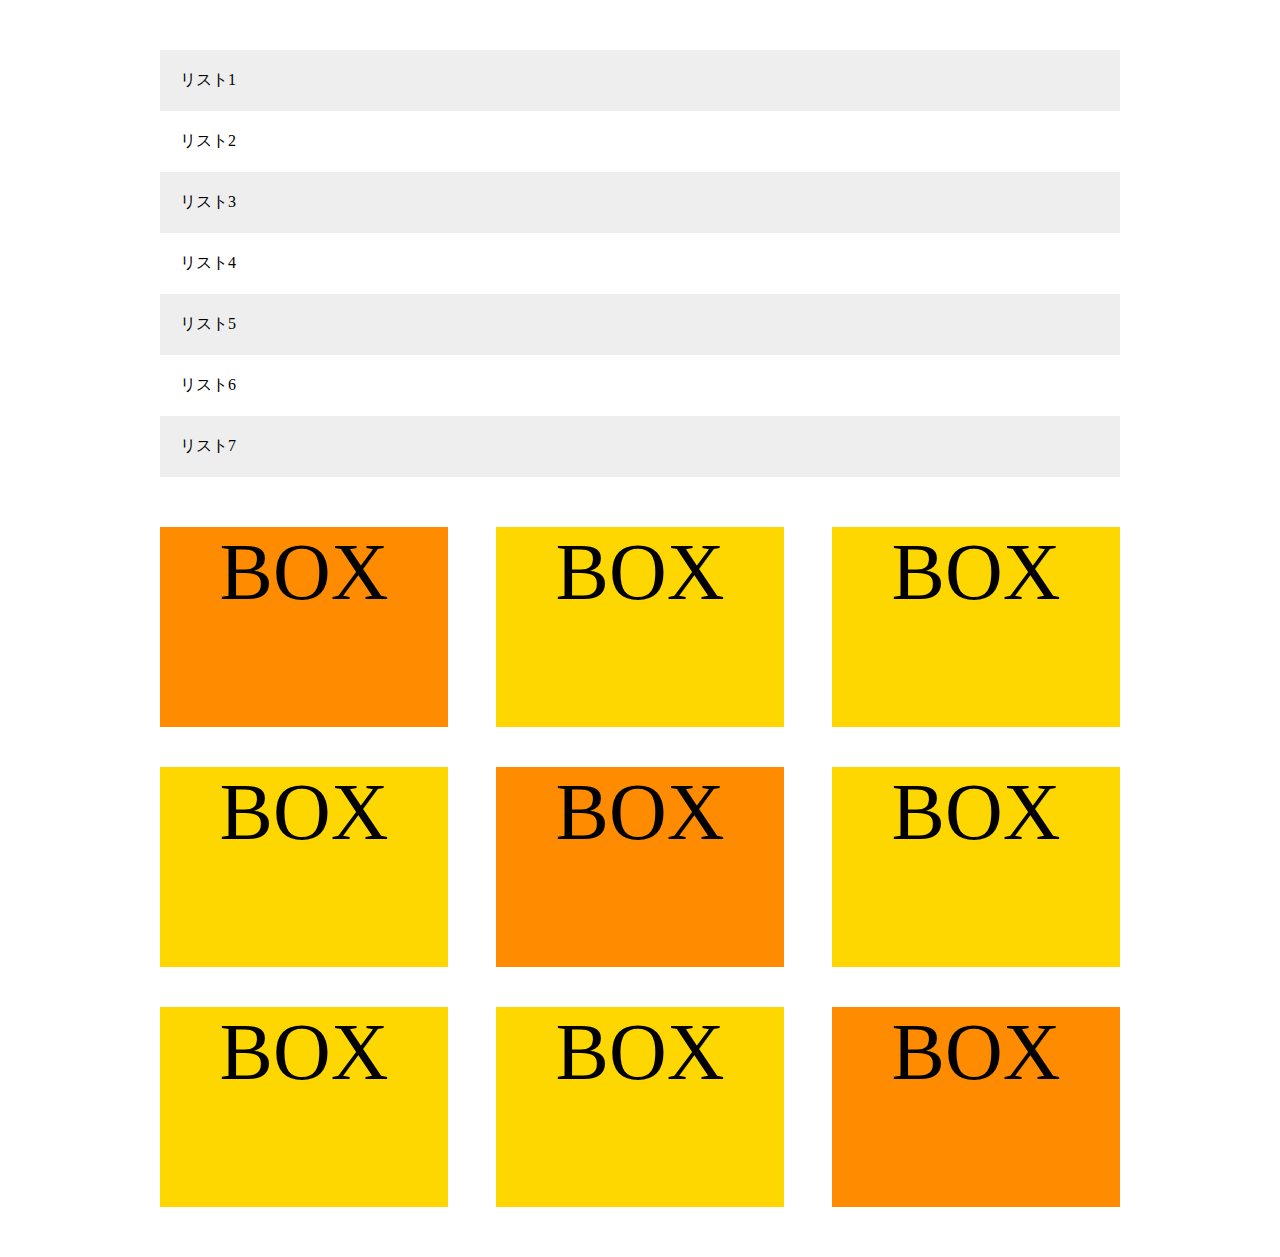
<file: exsize8/index.html>
<!DOCTYPE html>
<html lang="ja">
  <head>
    <meta charset="UTF-8" />
    <title>8章演習</title>
    <link rel="stylesheet" href="style.css" />
  </head>
  <body>
    <main>
      <ul class="item-list">
        <li class="item">リスト1</li>
        <li class="item">リスト2</li>
        <li class="item">リスト3</li>
        <li class="item">リスト4</li>
        <li class="item">リスト5</li>
        <li class="item">リスト6</li>
        <li class="item">リスト7</li>
      </ul>

      <div class="box-list">
        <div class="box">BOX</div>
        <div class="box">BOX</div>
        <div class="box">BOX</div>
        <div class="box">BOX</div>
        <div class="box">BOX</div>
        <div class="box">BOX</div>
        <div class="box">BOX</div>
        <div class="box">BOX</div>
        <div class="box">BOX</div>
      </div>
    </main>
  </body>
</html>
</file>
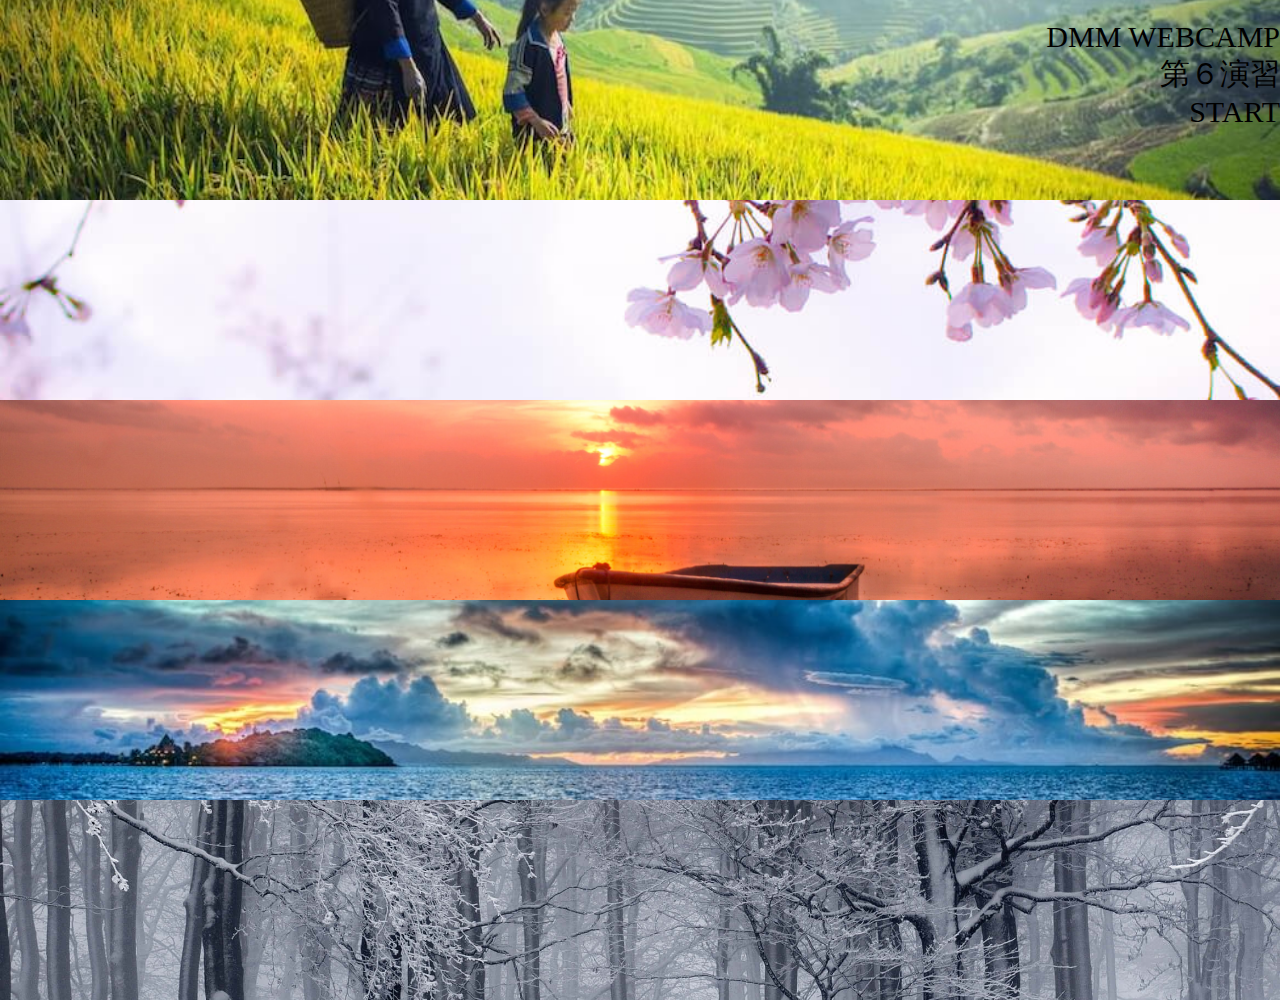
<file: infratop/index.html>
<!DOCTYPE html>
<html lang="jp">
    <head>
       <meta charset="UTF-8" />
       <link rel="stylesheet" href="style.css" type="text/css" />
       <title>第６演習</title>
    </head>
    
    <body>
        <div class="dmm">
            <p class="dmmtext">
            DMM WEBCAMP<br />
            第６演習<br />
            START
            </p>
        </div>
        <div class="asia"></div>
        <div class="asia2"></div>
        <div class="asia3"></div>
        <div class="asia4"></div>
    </body>
</html>
</file>
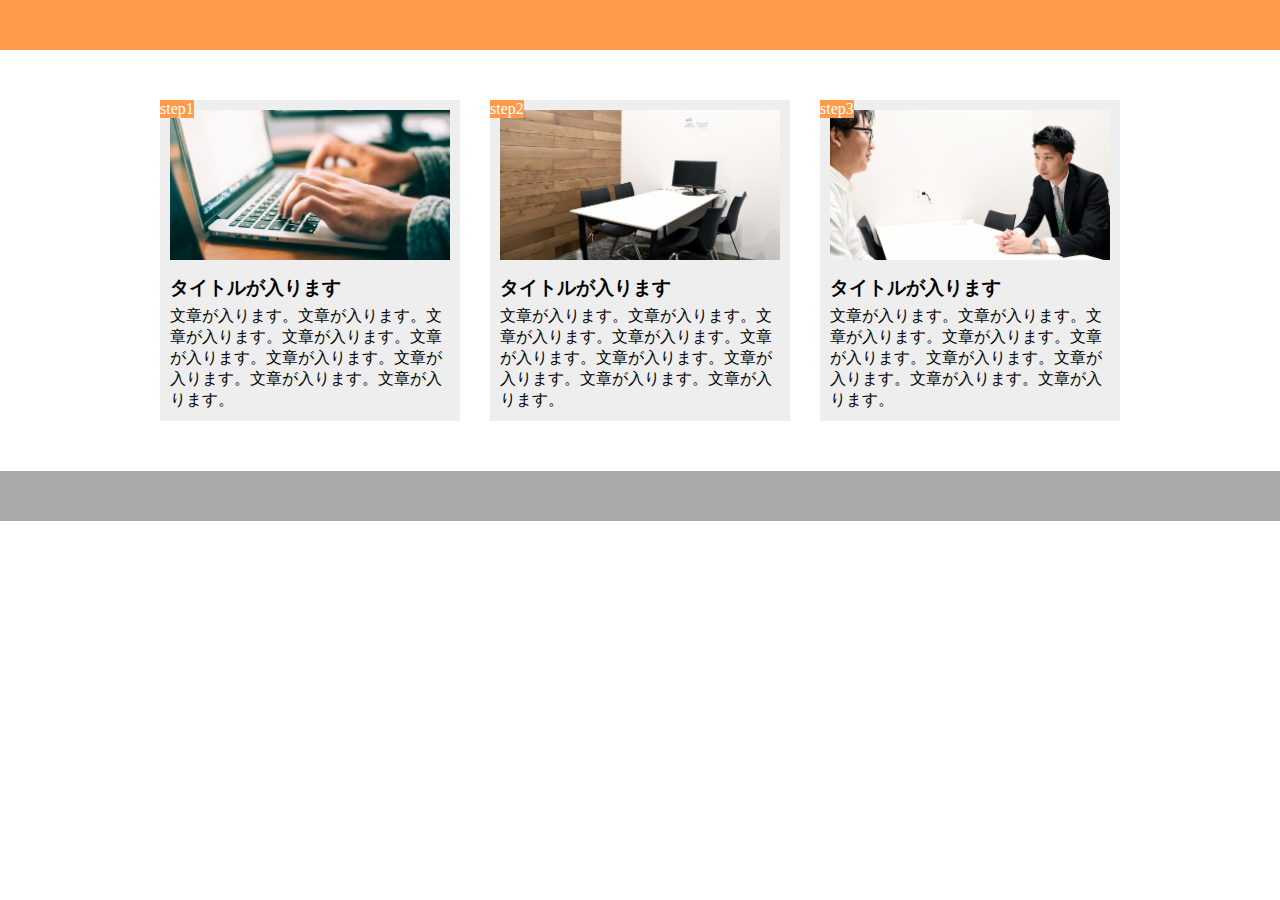
<file: 課題/index.html>
<!DOCTYPE html>
<html lang="ja">
  <head>
    <meta charset="UTF-8" />
    <meta name="viewport" content="width=device-width,initial-scale=1.0">
    <title>9章演習</title>
    <link rel="stylesheet" href="style.css" />
  </head>
  <body>
    <header></header>
    <main>
      <div class="step-box">
        <div class="step-img1"></div>
        <span class="step-num">step1</span>
        <h3 class="title">タイトルが入ります</h3>
        <p class="text">
          文章が入ります。文章が入ります。文章が入ります。文章が入ります。文章が入ります。文章が入ります。文章が入ります。文章が入ります。文章が入ります。
        </p>
      </div>

      <div class="step-box">
        <div class="step-img2"></div>
        <span class="step-num">step2</span>
        <h3 class="title">タイトルが入ります</h3>
        <p class="text">
          文章が入ります。文章が入ります。文章が入ります。文章が入ります。文章が入ります。文章が入ります。文章が入ります。文章が入ります。文章が入ります。
        </p>
      </div>

      <div class="step-box">
        <div class="step-img3"></div>
        <span class="step-num">step3</span>
        <h3 class="title">タイトルが入ります</h3>
        <p class="text">
          文章が入ります。文章が入ります。文章が入ります。文章が入ります。文章が入ります。文章が入ります。文章が入ります。文章が入ります。文章が入ります。
        </p>
      </div>
    </main>
    <footer></footer>
  </body>
</html>
</file>
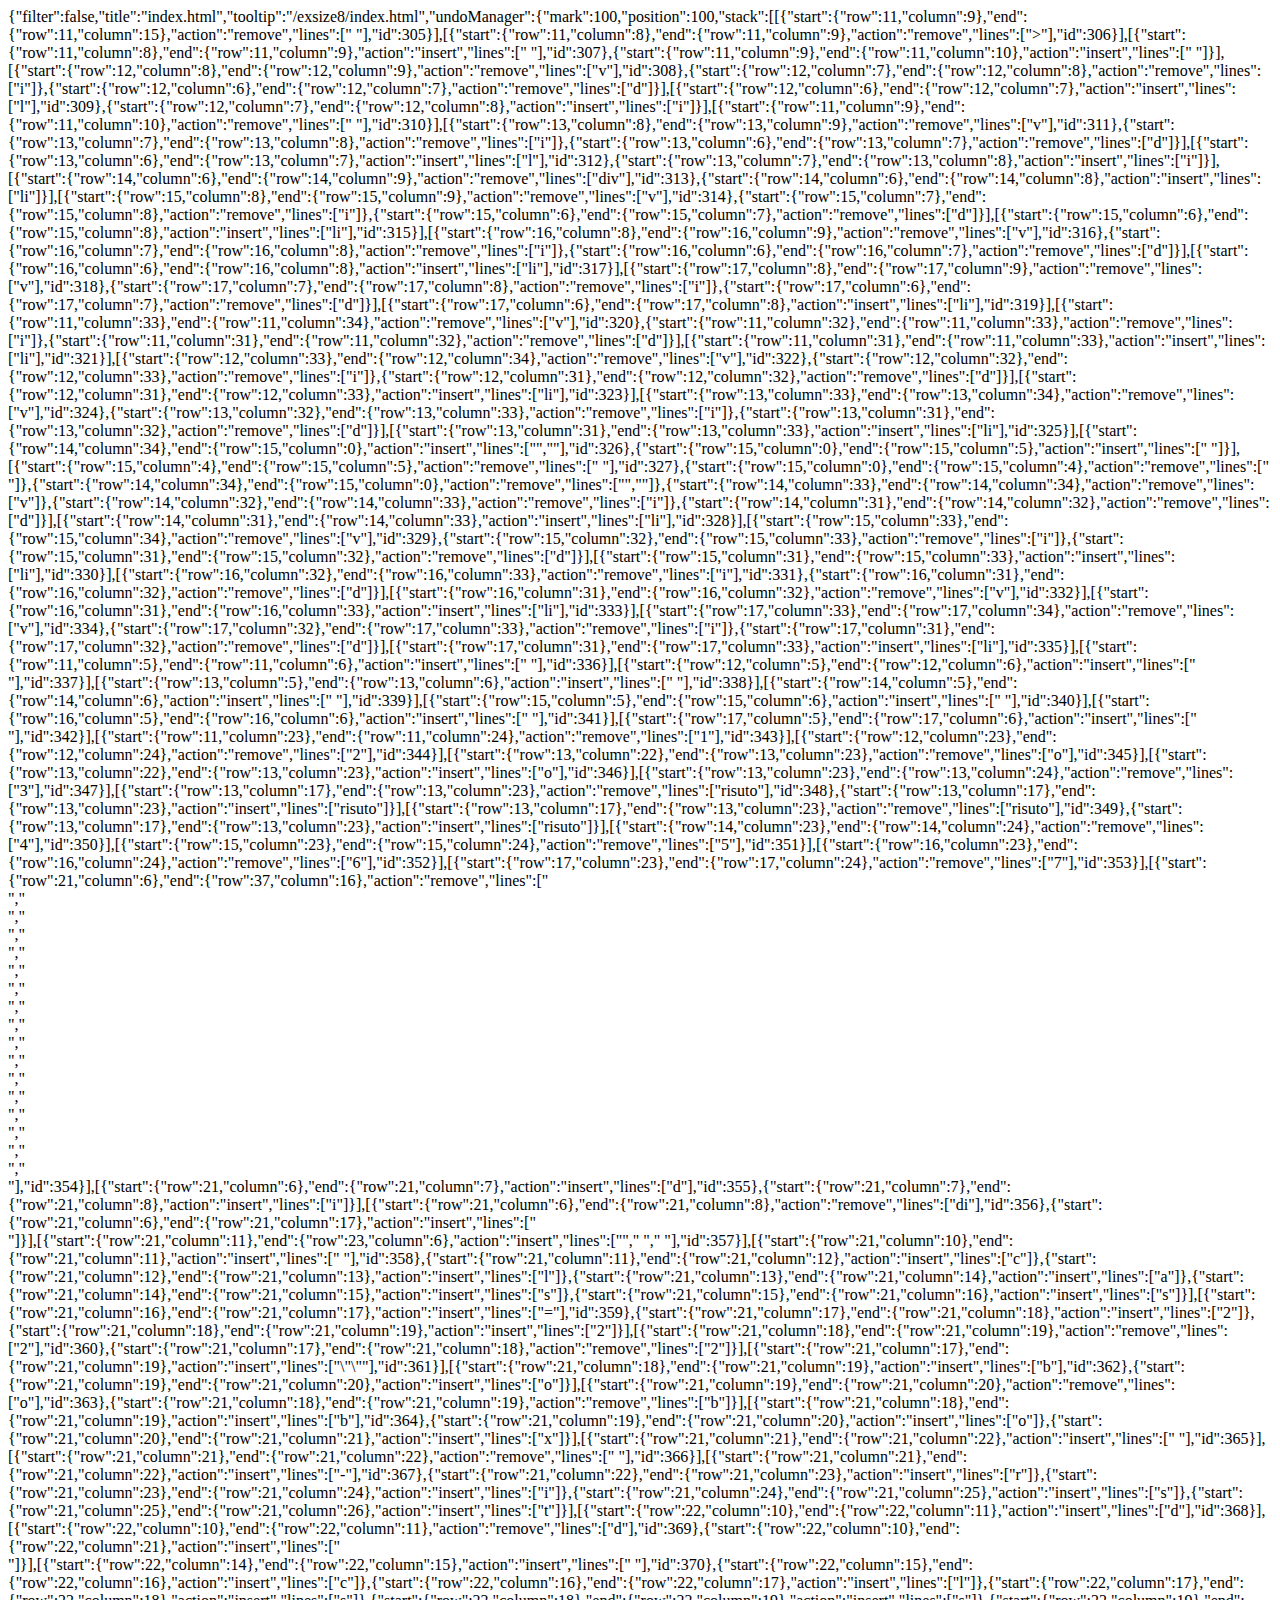
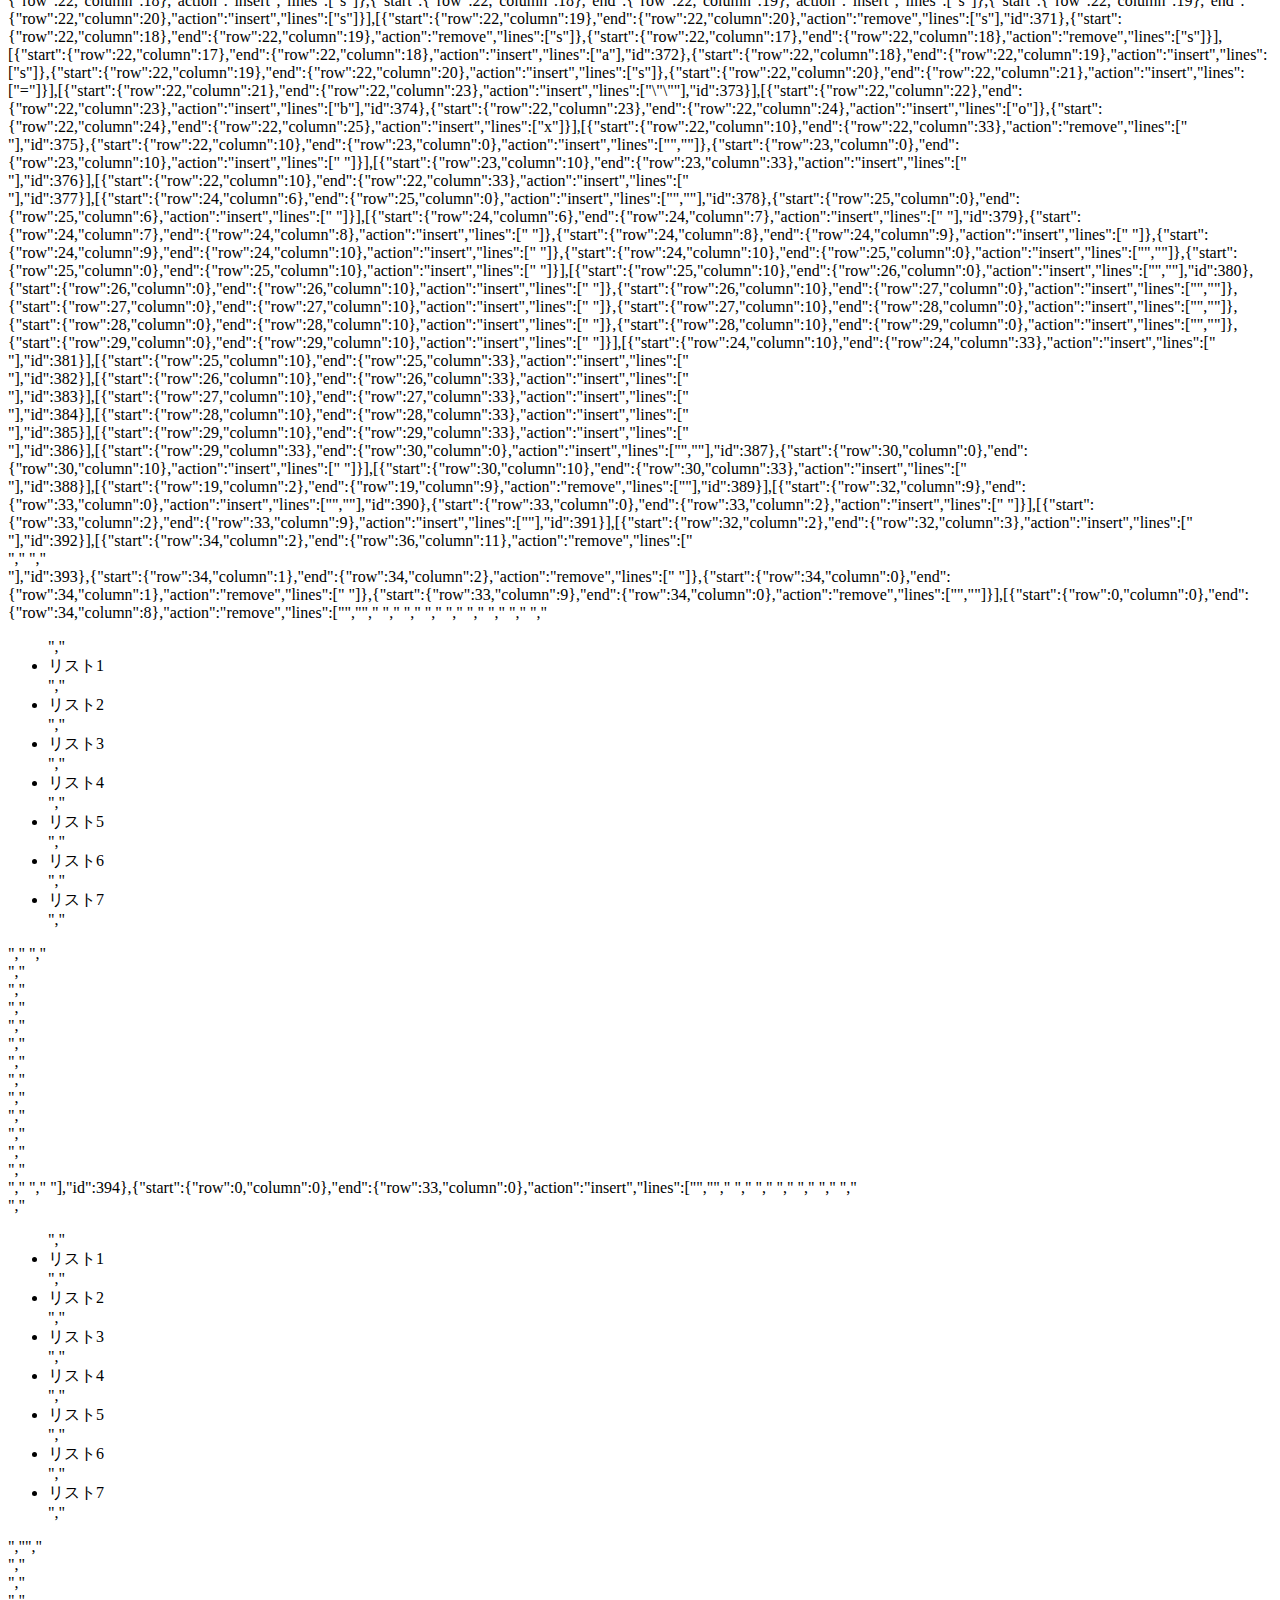
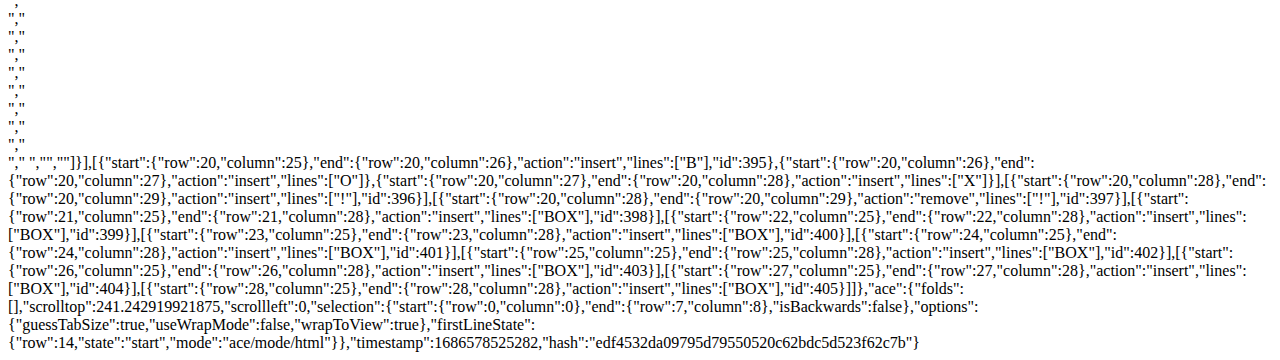
<file: .c9/metadata/environment/exsize8/index.html>
{"filter":false,"title":"index.html","tooltip":"/exsize8/index.html","undoManager":{"mark":100,"position":100,"stack":[[{"start":{"row":11,"column":9},"end":{"row":11,"column":15},"action":"remove","lines":["</li> "],"id":305}],[{"start":{"row":11,"column":8},"end":{"row":11,"column":9},"action":"remove","lines":[">"],"id":306}],[{"start":{"row":11,"column":8},"end":{"row":11,"column":9},"action":"insert","lines":[" "],"id":307},{"start":{"row":11,"column":9},"end":{"row":11,"column":10},"action":"insert","lines":[" "]}],[{"start":{"row":12,"column":8},"end":{"row":12,"column":9},"action":"remove","lines":["v"],"id":308},{"start":{"row":12,"column":7},"end":{"row":12,"column":8},"action":"remove","lines":["i"]},{"start":{"row":12,"column":6},"end":{"row":12,"column":7},"action":"remove","lines":["d"]}],[{"start":{"row":12,"column":6},"end":{"row":12,"column":7},"action":"insert","lines":["l"],"id":309},{"start":{"row":12,"column":7},"end":{"row":12,"column":8},"action":"insert","lines":["i"]}],[{"start":{"row":11,"column":9},"end":{"row":11,"column":10},"action":"remove","lines":[" "],"id":310}],[{"start":{"row":13,"column":8},"end":{"row":13,"column":9},"action":"remove","lines":["v"],"id":311},{"start":{"row":13,"column":7},"end":{"row":13,"column":8},"action":"remove","lines":["i"]},{"start":{"row":13,"column":6},"end":{"row":13,"column":7},"action":"remove","lines":["d"]}],[{"start":{"row":13,"column":6},"end":{"row":13,"column":7},"action":"insert","lines":["l"],"id":312},{"start":{"row":13,"column":7},"end":{"row":13,"column":8},"action":"insert","lines":["i"]}],[{"start":{"row":14,"column":6},"end":{"row":14,"column":9},"action":"remove","lines":["div"],"id":313},{"start":{"row":14,"column":6},"end":{"row":14,"column":8},"action":"insert","lines":["li"]}],[{"start":{"row":15,"column":8},"end":{"row":15,"column":9},"action":"remove","lines":["v"],"id":314},{"start":{"row":15,"column":7},"end":{"row":15,"column":8},"action":"remove","lines":["i"]},{"start":{"row":15,"column":6},"end":{"row":15,"column":7},"action":"remove","lines":["d"]}],[{"start":{"row":15,"column":6},"end":{"row":15,"column":8},"action":"insert","lines":["li"],"id":315}],[{"start":{"row":16,"column":8},"end":{"row":16,"column":9},"action":"remove","lines":["v"],"id":316},{"start":{"row":16,"column":7},"end":{"row":16,"column":8},"action":"remove","lines":["i"]},{"start":{"row":16,"column":6},"end":{"row":16,"column":7},"action":"remove","lines":["d"]}],[{"start":{"row":16,"column":6},"end":{"row":16,"column":8},"action":"insert","lines":["li"],"id":317}],[{"start":{"row":17,"column":8},"end":{"row":17,"column":9},"action":"remove","lines":["v"],"id":318},{"start":{"row":17,"column":7},"end":{"row":17,"column":8},"action":"remove","lines":["i"]},{"start":{"row":17,"column":6},"end":{"row":17,"column":7},"action":"remove","lines":["d"]}],[{"start":{"row":17,"column":6},"end":{"row":17,"column":8},"action":"insert","lines":["li"],"id":319}],[{"start":{"row":11,"column":33},"end":{"row":11,"column":34},"action":"remove","lines":["v"],"id":320},{"start":{"row":11,"column":32},"end":{"row":11,"column":33},"action":"remove","lines":["i"]},{"start":{"row":11,"column":31},"end":{"row":11,"column":32},"action":"remove","lines":["d"]}],[{"start":{"row":11,"column":31},"end":{"row":11,"column":33},"action":"insert","lines":["li"],"id":321}],[{"start":{"row":12,"column":33},"end":{"row":12,"column":34},"action":"remove","lines":["v"],"id":322},{"start":{"row":12,"column":32},"end":{"row":12,"column":33},"action":"remove","lines":["i"]},{"start":{"row":12,"column":31},"end":{"row":12,"column":32},"action":"remove","lines":["d"]}],[{"start":{"row":12,"column":31},"end":{"row":12,"column":33},"action":"insert","lines":["li"],"id":323}],[{"start":{"row":13,"column":33},"end":{"row":13,"column":34},"action":"remove","lines":["v"],"id":324},{"start":{"row":13,"column":32},"end":{"row":13,"column":33},"action":"remove","lines":["i"]},{"start":{"row":13,"column":31},"end":{"row":13,"column":32},"action":"remove","lines":["d"]}],[{"start":{"row":13,"column":31},"end":{"row":13,"column":33},"action":"insert","lines":["li"],"id":325}],[{"start":{"row":14,"column":34},"end":{"row":15,"column":0},"action":"insert","lines":["",""],"id":326},{"start":{"row":15,"column":0},"end":{"row":15,"column":5},"action":"insert","lines":["     "]}],[{"start":{"row":15,"column":4},"end":{"row":15,"column":5},"action":"remove","lines":[" "],"id":327},{"start":{"row":15,"column":0},"end":{"row":15,"column":4},"action":"remove","lines":["    "]},{"start":{"row":14,"column":34},"end":{"row":15,"column":0},"action":"remove","lines":["",""]},{"start":{"row":14,"column":33},"end":{"row":14,"column":34},"action":"remove","lines":["v"]},{"start":{"row":14,"column":32},"end":{"row":14,"column":33},"action":"remove","lines":["i"]},{"start":{"row":14,"column":31},"end":{"row":14,"column":32},"action":"remove","lines":["d"]}],[{"start":{"row":14,"column":31},"end":{"row":14,"column":33},"action":"insert","lines":["li"],"id":328}],[{"start":{"row":15,"column":33},"end":{"row":15,"column":34},"action":"remove","lines":["v"],"id":329},{"start":{"row":15,"column":32},"end":{"row":15,"column":33},"action":"remove","lines":["i"]},{"start":{"row":15,"column":31},"end":{"row":15,"column":32},"action":"remove","lines":["d"]}],[{"start":{"row":15,"column":31},"end":{"row":15,"column":33},"action":"insert","lines":["li"],"id":330}],[{"start":{"row":16,"column":32},"end":{"row":16,"column":33},"action":"remove","lines":["i"],"id":331},{"start":{"row":16,"column":31},"end":{"row":16,"column":32},"action":"remove","lines":["d"]}],[{"start":{"row":16,"column":31},"end":{"row":16,"column":32},"action":"remove","lines":["v"],"id":332}],[{"start":{"row":16,"column":31},"end":{"row":16,"column":33},"action":"insert","lines":["li"],"id":333}],[{"start":{"row":17,"column":33},"end":{"row":17,"column":34},"action":"remove","lines":["v"],"id":334},{"start":{"row":17,"column":32},"end":{"row":17,"column":33},"action":"remove","lines":["i"]},{"start":{"row":17,"column":31},"end":{"row":17,"column":32},"action":"remove","lines":["d"]}],[{"start":{"row":17,"column":31},"end":{"row":17,"column":33},"action":"insert","lines":["li"],"id":335}],[{"start":{"row":11,"column":5},"end":{"row":11,"column":6},"action":"insert","lines":[" "],"id":336}],[{"start":{"row":12,"column":5},"end":{"row":12,"column":6},"action":"insert","lines":[" "],"id":337}],[{"start":{"row":13,"column":5},"end":{"row":13,"column":6},"action":"insert","lines":[" "],"id":338}],[{"start":{"row":14,"column":5},"end":{"row":14,"column":6},"action":"insert","lines":[" "],"id":339}],[{"start":{"row":15,"column":5},"end":{"row":15,"column":6},"action":"insert","lines":[" "],"id":340}],[{"start":{"row":16,"column":5},"end":{"row":16,"column":6},"action":"insert","lines":[" "],"id":341}],[{"start":{"row":17,"column":5},"end":{"row":17,"column":6},"action":"insert","lines":[" "],"id":342}],[{"start":{"row":11,"column":23},"end":{"row":11,"column":24},"action":"remove","lines":["1"],"id":343}],[{"start":{"row":12,"column":23},"end":{"row":12,"column":24},"action":"remove","lines":["2"],"id":344}],[{"start":{"row":13,"column":22},"end":{"row":13,"column":23},"action":"remove","lines":["o"],"id":345}],[{"start":{"row":13,"column":22},"end":{"row":13,"column":23},"action":"insert","lines":["o"],"id":346}],[{"start":{"row":13,"column":23},"end":{"row":13,"column":24},"action":"remove","lines":["3"],"id":347}],[{"start":{"row":13,"column":17},"end":{"row":13,"column":23},"action":"remove","lines":["risuto"],"id":348},{"start":{"row":13,"column":17},"end":{"row":13,"column":23},"action":"insert","lines":["risuto"]}],[{"start":{"row":13,"column":17},"end":{"row":13,"column":23},"action":"remove","lines":["risuto"],"id":349},{"start":{"row":13,"column":17},"end":{"row":13,"column":23},"action":"insert","lines":["risuto"]}],[{"start":{"row":14,"column":23},"end":{"row":14,"column":24},"action":"remove","lines":["4"],"id":350}],[{"start":{"row":15,"column":23},"end":{"row":15,"column":24},"action":"remove","lines":["5"],"id":351}],[{"start":{"row":16,"column":23},"end":{"row":16,"column":24},"action":"remove","lines":["6"],"id":352}],[{"start":{"row":17,"column":23},"end":{"row":17,"column":24},"action":"remove","lines":["7"],"id":353}],[{"start":{"row":21,"column":6},"end":{"row":37,"column":16},"action":"remove","lines":["<section class=\"main-boxs\">","      <div class=\"main-first\">","          <div class\"main-first-box1\"></div>","          <div class\"main-first-box2\"></div>","          <div class\"main-first-box3\"></div>","      </div>","      <div class=\"main-second\">","          <div class\"main-second-box1\"></div>","          <div class\"main-second-box2\"></div>","          <div class\"main-second-box3\"></div>","      </div>","      <div class=\"main-third\">","          <div class\"main-third-box1\"></div>","          <div class\"main-third-box2\"></div>","          <div class\"main-third-box3\"></div>","      </div>","      </section>"],"id":354}],[{"start":{"row":21,"column":6},"end":{"row":21,"column":7},"action":"insert","lines":["d"],"id":355},{"start":{"row":21,"column":7},"end":{"row":21,"column":8},"action":"insert","lines":["i"]}],[{"start":{"row":21,"column":6},"end":{"row":21,"column":8},"action":"remove","lines":["di"],"id":356},{"start":{"row":21,"column":6},"end":{"row":21,"column":17},"action":"insert","lines":["<div></div>"]}],[{"start":{"row":21,"column":11},"end":{"row":23,"column":6},"action":"insert","lines":["","          ","      "],"id":357}],[{"start":{"row":21,"column":10},"end":{"row":21,"column":11},"action":"insert","lines":[" "],"id":358},{"start":{"row":21,"column":11},"end":{"row":21,"column":12},"action":"insert","lines":["c"]},{"start":{"row":21,"column":12},"end":{"row":21,"column":13},"action":"insert","lines":["l"]},{"start":{"row":21,"column":13},"end":{"row":21,"column":14},"action":"insert","lines":["a"]},{"start":{"row":21,"column":14},"end":{"row":21,"column":15},"action":"insert","lines":["s"]},{"start":{"row":21,"column":15},"end":{"row":21,"column":16},"action":"insert","lines":["s"]}],[{"start":{"row":21,"column":16},"end":{"row":21,"column":17},"action":"insert","lines":["="],"id":359},{"start":{"row":21,"column":17},"end":{"row":21,"column":18},"action":"insert","lines":["2"]},{"start":{"row":21,"column":18},"end":{"row":21,"column":19},"action":"insert","lines":["2"]}],[{"start":{"row":21,"column":18},"end":{"row":21,"column":19},"action":"remove","lines":["2"],"id":360},{"start":{"row":21,"column":17},"end":{"row":21,"column":18},"action":"remove","lines":["2"]}],[{"start":{"row":21,"column":17},"end":{"row":21,"column":19},"action":"insert","lines":["\"\""],"id":361}],[{"start":{"row":21,"column":18},"end":{"row":21,"column":19},"action":"insert","lines":["b"],"id":362},{"start":{"row":21,"column":19},"end":{"row":21,"column":20},"action":"insert","lines":["o"]}],[{"start":{"row":21,"column":19},"end":{"row":21,"column":20},"action":"remove","lines":["o"],"id":363},{"start":{"row":21,"column":18},"end":{"row":21,"column":19},"action":"remove","lines":["b"]}],[{"start":{"row":21,"column":18},"end":{"row":21,"column":19},"action":"insert","lines":["b"],"id":364},{"start":{"row":21,"column":19},"end":{"row":21,"column":20},"action":"insert","lines":["o"]},{"start":{"row":21,"column":20},"end":{"row":21,"column":21},"action":"insert","lines":["x"]}],[{"start":{"row":21,"column":21},"end":{"row":21,"column":22},"action":"insert","lines":[" "],"id":365}],[{"start":{"row":21,"column":21},"end":{"row":21,"column":22},"action":"remove","lines":[" "],"id":366}],[{"start":{"row":21,"column":21},"end":{"row":21,"column":22},"action":"insert","lines":["-"],"id":367},{"start":{"row":21,"column":22},"end":{"row":21,"column":23},"action":"insert","lines":["r"]},{"start":{"row":21,"column":23},"end":{"row":21,"column":24},"action":"insert","lines":["i"]},{"start":{"row":21,"column":24},"end":{"row":21,"column":25},"action":"insert","lines":["s"]},{"start":{"row":21,"column":25},"end":{"row":21,"column":26},"action":"insert","lines":["t"]}],[{"start":{"row":22,"column":10},"end":{"row":22,"column":11},"action":"insert","lines":["d"],"id":368}],[{"start":{"row":22,"column":10},"end":{"row":22,"column":11},"action":"remove","lines":["d"],"id":369},{"start":{"row":22,"column":10},"end":{"row":22,"column":21},"action":"insert","lines":["<div></div>"]}],[{"start":{"row":22,"column":14},"end":{"row":22,"column":15},"action":"insert","lines":[" "],"id":370},{"start":{"row":22,"column":15},"end":{"row":22,"column":16},"action":"insert","lines":["c"]},{"start":{"row":22,"column":16},"end":{"row":22,"column":17},"action":"insert","lines":["l"]},{"start":{"row":22,"column":17},"end":{"row":22,"column":18},"action":"insert","lines":["s"]},{"start":{"row":22,"column":18},"end":{"row":22,"column":19},"action":"insert","lines":["s"]},{"start":{"row":22,"column":19},"end":{"row":22,"column":20},"action":"insert","lines":["s"]}],[{"start":{"row":22,"column":19},"end":{"row":22,"column":20},"action":"remove","lines":["s"],"id":371},{"start":{"row":22,"column":18},"end":{"row":22,"column":19},"action":"remove","lines":["s"]},{"start":{"row":22,"column":17},"end":{"row":22,"column":18},"action":"remove","lines":["s"]}],[{"start":{"row":22,"column":17},"end":{"row":22,"column":18},"action":"insert","lines":["a"],"id":372},{"start":{"row":22,"column":18},"end":{"row":22,"column":19},"action":"insert","lines":["s"]},{"start":{"row":22,"column":19},"end":{"row":22,"column":20},"action":"insert","lines":["s"]},{"start":{"row":22,"column":20},"end":{"row":22,"column":21},"action":"insert","lines":["="]}],[{"start":{"row":22,"column":21},"end":{"row":22,"column":23},"action":"insert","lines":["\"\""],"id":373}],[{"start":{"row":22,"column":22},"end":{"row":22,"column":23},"action":"insert","lines":["b"],"id":374},{"start":{"row":22,"column":23},"end":{"row":22,"column":24},"action":"insert","lines":["o"]},{"start":{"row":22,"column":24},"end":{"row":22,"column":25},"action":"insert","lines":["x"]}],[{"start":{"row":22,"column":10},"end":{"row":22,"column":33},"action":"remove","lines":["<div class=\"box\"></div>"],"id":375},{"start":{"row":22,"column":10},"end":{"row":23,"column":0},"action":"insert","lines":["",""]},{"start":{"row":23,"column":0},"end":{"row":23,"column":10},"action":"insert","lines":["          "]}],[{"start":{"row":23,"column":10},"end":{"row":23,"column":33},"action":"insert","lines":["<div class=\"box\"></div>"],"id":376}],[{"start":{"row":22,"column":10},"end":{"row":22,"column":33},"action":"insert","lines":["<div class=\"box\"></div>"],"id":377}],[{"start":{"row":24,"column":6},"end":{"row":25,"column":0},"action":"insert","lines":["",""],"id":378},{"start":{"row":25,"column":0},"end":{"row":25,"column":6},"action":"insert","lines":["      "]}],[{"start":{"row":24,"column":6},"end":{"row":24,"column":7},"action":"insert","lines":[" "],"id":379},{"start":{"row":24,"column":7},"end":{"row":24,"column":8},"action":"insert","lines":[" "]},{"start":{"row":24,"column":8},"end":{"row":24,"column":9},"action":"insert","lines":[" "]},{"start":{"row":24,"column":9},"end":{"row":24,"column":10},"action":"insert","lines":[" "]},{"start":{"row":24,"column":10},"end":{"row":25,"column":0},"action":"insert","lines":["",""]},{"start":{"row":25,"column":0},"end":{"row":25,"column":10},"action":"insert","lines":["          "]}],[{"start":{"row":25,"column":10},"end":{"row":26,"column":0},"action":"insert","lines":["",""],"id":380},{"start":{"row":26,"column":0},"end":{"row":26,"column":10},"action":"insert","lines":["          "]},{"start":{"row":26,"column":10},"end":{"row":27,"column":0},"action":"insert","lines":["",""]},{"start":{"row":27,"column":0},"end":{"row":27,"column":10},"action":"insert","lines":["          "]},{"start":{"row":27,"column":10},"end":{"row":28,"column":0},"action":"insert","lines":["",""]},{"start":{"row":28,"column":0},"end":{"row":28,"column":10},"action":"insert","lines":["          "]},{"start":{"row":28,"column":10},"end":{"row":29,"column":0},"action":"insert","lines":["",""]},{"start":{"row":29,"column":0},"end":{"row":29,"column":10},"action":"insert","lines":["          "]}],[{"start":{"row":24,"column":10},"end":{"row":24,"column":33},"action":"insert","lines":["<div class=\"box\"></div>"],"id":381}],[{"start":{"row":25,"column":10},"end":{"row":25,"column":33},"action":"insert","lines":["<div class=\"box\"></div>"],"id":382}],[{"start":{"row":26,"column":10},"end":{"row":26,"column":33},"action":"insert","lines":["<div class=\"box\"></div>"],"id":383}],[{"start":{"row":27,"column":10},"end":{"row":27,"column":33},"action":"insert","lines":["<div class=\"box\"></div>"],"id":384}],[{"start":{"row":28,"column":10},"end":{"row":28,"column":33},"action":"insert","lines":["<div class=\"box\"></div>"],"id":385}],[{"start":{"row":29,"column":10},"end":{"row":29,"column":33},"action":"insert","lines":["<div class=\"box\"></div>"],"id":386}],[{"start":{"row":29,"column":33},"end":{"row":30,"column":0},"action":"insert","lines":["",""],"id":387},{"start":{"row":30,"column":0},"end":{"row":30,"column":10},"action":"insert","lines":["          "]}],[{"start":{"row":30,"column":10},"end":{"row":30,"column":33},"action":"insert","lines":["<div class=\"box\"></div>"],"id":388}],[{"start":{"row":19,"column":2},"end":{"row":19,"column":9},"action":"remove","lines":["</body>"],"id":389}],[{"start":{"row":32,"column":9},"end":{"row":33,"column":0},"action":"insert","lines":["",""],"id":390},{"start":{"row":33,"column":0},"end":{"row":33,"column":2},"action":"insert","lines":["  "]}],[{"start":{"row":33,"column":2},"end":{"row":33,"column":9},"action":"insert","lines":["</body>"],"id":391}],[{"start":{"row":32,"column":2},"end":{"row":32,"column":3},"action":"insert","lines":[" "],"id":392}],[{"start":{"row":34,"column":2},"end":{"row":36,"column":11},"action":"remove","lines":["<footer>","      ","  </footer>"],"id":393},{"start":{"row":34,"column":1},"end":{"row":34,"column":2},"action":"remove","lines":[" "]},{"start":{"row":34,"column":0},"end":{"row":34,"column":1},"action":"remove","lines":[" "]},{"start":{"row":33,"column":9},"end":{"row":34,"column":0},"action":"remove","lines":["",""]}],[{"start":{"row":0,"column":0},"end":{"row":34,"column":8},"action":"remove","lines":["<!DOCTYPE html>","<html lang=\"ja\">","  <head>","    <meta charset=\"UTF-8\" />","    <!-- CSSファイルの読み込み -->","    <link rel=\"stylesheet\" href=\"style.css\" />","    <title>exsize8</title>","  </head>","  ","  <body>","     <ul class=\"box-list\">","      <li class=\"risuto\">リスト1</li>","      <li class=\"risuto\">リスト2</li>","      <li class=\"risuto\">リスト3</li>","      <li class=\"risuto\">リスト4</li>","      <li class=\"risuto\">リスト5</li>","      <li class=\"risuto\">リスト6</li>","      <li class=\"risuto\">リスト7</li>","     </ul>","  ","  <main>","      <div class=\"box-rist\">","          <div class=\"box\"></div>","          <div class=\"box\"></div>","          <div class=\"box\"></div>","          <div class=\"box\"></div>","          <div class=\"box\"></div>","          <div class=\"box\"></div>","          <div class=\"box\"></div>","          <div class=\"box\"></div>","          <div class=\"box\"></div>","      </div>","   </main>","  </body>"," </html>"],"id":394},{"start":{"row":0,"column":0},"end":{"row":33,"column":0},"action":"insert","lines":["<!DOCTYPE html>","<html lang=\"ja\">","  <head>","    <meta charset=\"UTF-8\" />","    <title>8章演習</title>","    <link rel=\"stylesheet\" href=\"style.css\" />","  </head>","  <body>","    <main>","      <ul class=\"item-list\">","        <li class=\"item\">リスト1</li>","        <li class=\"item\">リスト2</li>","        <li class=\"item\">リスト3</li>","        <li class=\"item\">リスト4</li>","        <li class=\"item\">リスト5</li>","        <li class=\"item\">リスト6</li>","        <li class=\"item\">リスト7</li>","      </ul>","","      <div class=\"box-list\">","        <div class=\"box\"></div>","        <div class=\"box\"></div>","        <div class=\"box\"></div>","        <div class=\"box\"></div>","        <div class=\"box\"></div>","        <div class=\"box\"></div>","        <div class=\"box\"></div>","        <div class=\"box\"></div>","        <div class=\"box\"></div>","      </div>","    </main>","  </body>","</html>",""]}],[{"start":{"row":20,"column":25},"end":{"row":20,"column":26},"action":"insert","lines":["B"],"id":395},{"start":{"row":20,"column":26},"end":{"row":20,"column":27},"action":"insert","lines":["O"]},{"start":{"row":20,"column":27},"end":{"row":20,"column":28},"action":"insert","lines":["X"]}],[{"start":{"row":20,"column":28},"end":{"row":20,"column":29},"action":"insert","lines":["!"],"id":396}],[{"start":{"row":20,"column":28},"end":{"row":20,"column":29},"action":"remove","lines":["!"],"id":397}],[{"start":{"row":21,"column":25},"end":{"row":21,"column":28},"action":"insert","lines":["BOX"],"id":398}],[{"start":{"row":22,"column":25},"end":{"row":22,"column":28},"action":"insert","lines":["BOX"],"id":399}],[{"start":{"row":23,"column":25},"end":{"row":23,"column":28},"action":"insert","lines":["BOX"],"id":400}],[{"start":{"row":24,"column":25},"end":{"row":24,"column":28},"action":"insert","lines":["BOX"],"id":401}],[{"start":{"row":25,"column":25},"end":{"row":25,"column":28},"action":"insert","lines":["BOX"],"id":402}],[{"start":{"row":26,"column":25},"end":{"row":26,"column":28},"action":"insert","lines":["BOX"],"id":403}],[{"start":{"row":27,"column":25},"end":{"row":27,"column":28},"action":"insert","lines":["BOX"],"id":404}],[{"start":{"row":28,"column":25},"end":{"row":28,"column":28},"action":"insert","lines":["BOX"],"id":405}]]},"ace":{"folds":[],"scrolltop":241.242919921875,"scrollleft":0,"selection":{"start":{"row":0,"column":0},"end":{"row":7,"column":8},"isBackwards":false},"options":{"guessTabSize":true,"useWrapMode":false,"wrapToView":true},"firstLineState":{"row":14,"state":"start","mode":"ace/mode/html"}},"timestamp":1686578525282,"hash":"edf4532da09795d79550520c62bdc5d523f62c7b"}
</file>
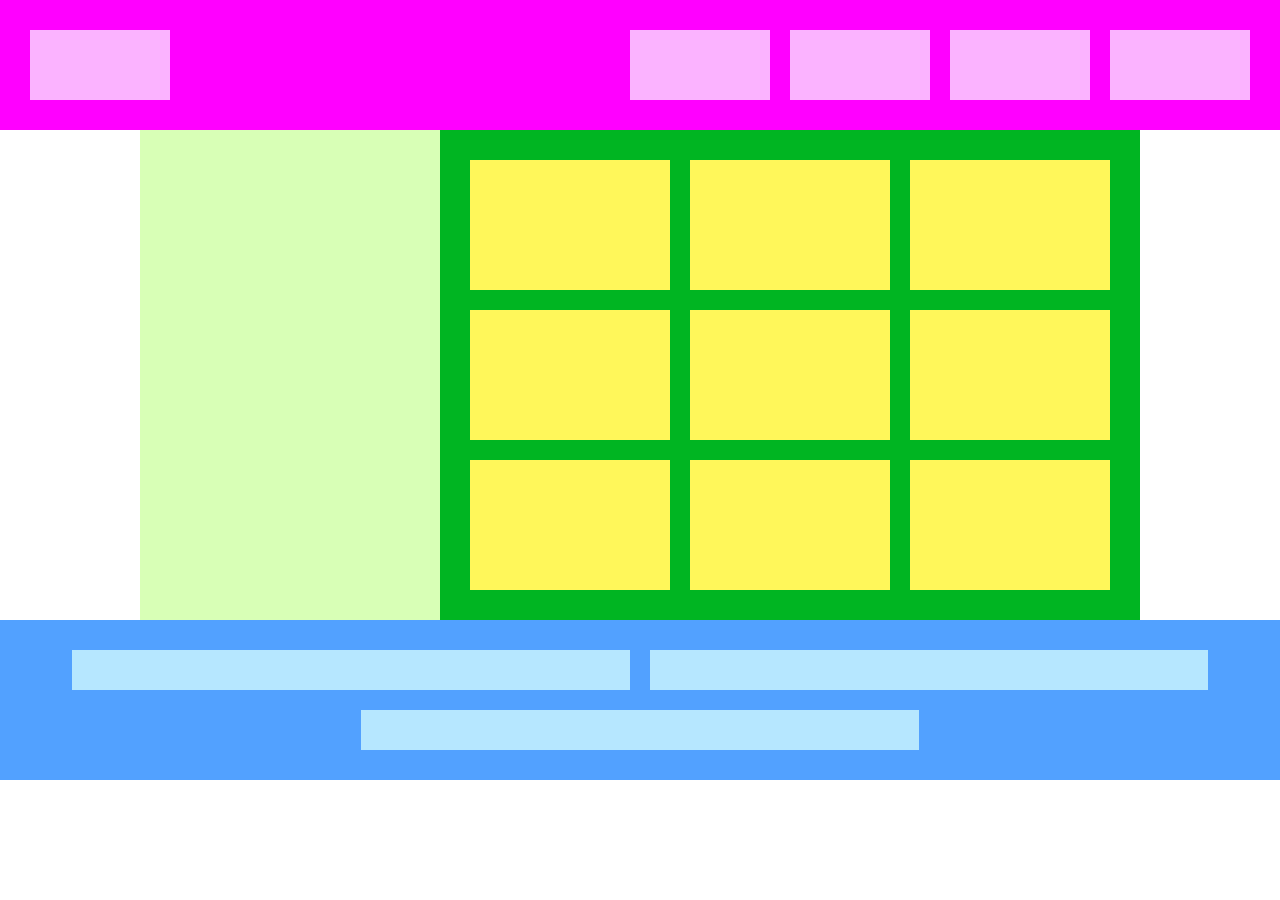
<file: flex/flex.html>
<!DOCTYPE html>
<html lang="ja">
  <head>
    <meta charset="utf8" />
    <title>10章演習</title>
    <link rel="stylesheet" href="flex.css" />
  </head>
  <body>
    <!-- header用のdiv -->
    <div class="header">
      <div></div>
      <div></div>
      <div></div>
      <div></div>
      <div></div>
    </div>

    <!-- main用のdiv -->
    <div class="main">
      <div class="sidebar"></div>
      <div class="content">
        <div></div>
        <div></div>
        <div></div>
        <div></div>
        <div></div>
        <div></div>
        <div></div>
        <div></div>
        <div></div>
      </div>
    </div>

    <!-- footer用のdiv -->
    <div class="footer">
      <div></div>
      <div></div>
      <div></div>
    </div>
  </body>
</html>
</file>
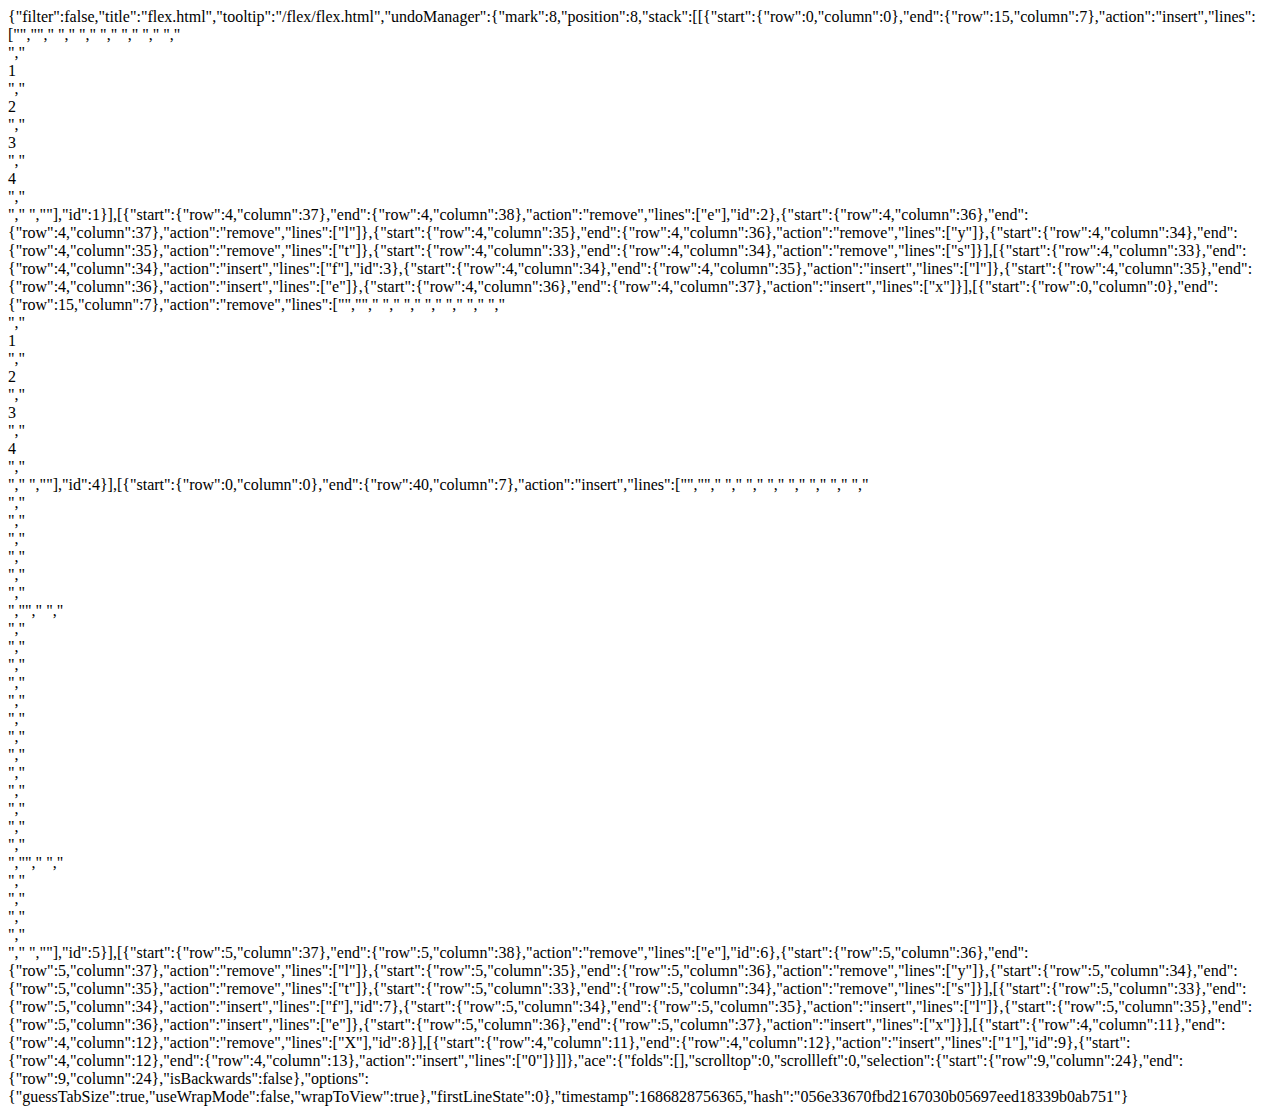
<file: .c9/metadata/environment/flex/flex.html>
{"filter":false,"title":"flex.html","tooltip":"/flex/flex.html","undoManager":{"mark":8,"position":8,"stack":[[{"start":{"row":0,"column":0},"end":{"row":15,"column":7},"action":"insert","lines":["<!DOCTYPE html>","<html lang=\"ja\">","  <head>","    <meta charset=\"UTF-8\" />","    <link rel=\"stylesheet\" href=\"style.css\" />","    <title>flexbox</title>","  </head>","  <body>","    <div class=\"flex\">","      <div>1</div>","      <div>2</div>","      <div>3</div>","      <div>4</div>","    </div>","  </body>","</html>"],"id":1}],[{"start":{"row":4,"column":37},"end":{"row":4,"column":38},"action":"remove","lines":["e"],"id":2},{"start":{"row":4,"column":36},"end":{"row":4,"column":37},"action":"remove","lines":["l"]},{"start":{"row":4,"column":35},"end":{"row":4,"column":36},"action":"remove","lines":["y"]},{"start":{"row":4,"column":34},"end":{"row":4,"column":35},"action":"remove","lines":["t"]},{"start":{"row":4,"column":33},"end":{"row":4,"column":34},"action":"remove","lines":["s"]}],[{"start":{"row":4,"column":33},"end":{"row":4,"column":34},"action":"insert","lines":["f"],"id":3},{"start":{"row":4,"column":34},"end":{"row":4,"column":35},"action":"insert","lines":["l"]},{"start":{"row":4,"column":35},"end":{"row":4,"column":36},"action":"insert","lines":["e"]},{"start":{"row":4,"column":36},"end":{"row":4,"column":37},"action":"insert","lines":["x"]}],[{"start":{"row":0,"column":0},"end":{"row":15,"column":7},"action":"remove","lines":["<!DOCTYPE html>","<html lang=\"ja\">","  <head>","    <meta charset=\"UTF-8\" />","    <link rel=\"stylesheet\" href=\"flex.css\" />","    <title>flexbox</title>","  </head>","  <body>","    <div class=\"flex\">","      <div>1</div>","      <div>2</div>","      <div>3</div>","      <div>4</div>","    </div>","  </body>","</html>"],"id":4}],[{"start":{"row":0,"column":0},"end":{"row":40,"column":7},"action":"insert","lines":["<!DOCTYPE html>","<html lang=\"ja\">","  <head>","    <meta charset=\"utf8\" />","    <title>X章演習</title>","    <link rel=\"stylesheet\" href=\"style.css\" />","  </head>","  <body>","    <!-- header用のdiv -->","    <div class=\"header\">","      <div></div>","      <div></div>","      <div></div>","      <div></div>","      <div></div>","    </div>","","    <!-- main用のdiv -->","    <div class=\"main\">","      <div class=\"sidebar\"></div>","      <div class=\"content\">","        <div></div>","        <div></div>","        <div></div>","        <div></div>","        <div></div>","        <div></div>","        <div></div>","        <div></div>","        <div></div>","      </div>","    </div>","","    <!-- footer用のdiv -->","    <div class=\"footer\">","      <div></div>","      <div></div>","      <div></div>","    </div>","  </body>","</html>"],"id":5}],[{"start":{"row":5,"column":37},"end":{"row":5,"column":38},"action":"remove","lines":["e"],"id":6},{"start":{"row":5,"column":36},"end":{"row":5,"column":37},"action":"remove","lines":["l"]},{"start":{"row":5,"column":35},"end":{"row":5,"column":36},"action":"remove","lines":["y"]},{"start":{"row":5,"column":34},"end":{"row":5,"column":35},"action":"remove","lines":["t"]},{"start":{"row":5,"column":33},"end":{"row":5,"column":34},"action":"remove","lines":["s"]}],[{"start":{"row":5,"column":33},"end":{"row":5,"column":34},"action":"insert","lines":["f"],"id":7},{"start":{"row":5,"column":34},"end":{"row":5,"column":35},"action":"insert","lines":["l"]},{"start":{"row":5,"column":35},"end":{"row":5,"column":36},"action":"insert","lines":["e"]},{"start":{"row":5,"column":36},"end":{"row":5,"column":37},"action":"insert","lines":["x"]}],[{"start":{"row":4,"column":11},"end":{"row":4,"column":12},"action":"remove","lines":["X"],"id":8}],[{"start":{"row":4,"column":11},"end":{"row":4,"column":12},"action":"insert","lines":["1"],"id":9},{"start":{"row":4,"column":12},"end":{"row":4,"column":13},"action":"insert","lines":["0"]}]]},"ace":{"folds":[],"scrolltop":0,"scrollleft":0,"selection":{"start":{"row":9,"column":24},"end":{"row":9,"column":24},"isBackwards":false},"options":{"guessTabSize":true,"useWrapMode":false,"wrapToView":true},"firstLineState":0},"timestamp":1686828756365,"hash":"056e33670fbd2167030b05697eed18339b0ab751"}
</file>
<file: exsize8/style.css>
* {
  margin: 0;
  padding: 0;
  box-sizing: border-box;
}

main {
  width: 960px;
  margin: 50px auto;
}

.item-list {
  margin-bottom: 50px;
}

.item {
  padding: 20px;
  list-style: none;
}

.item:nth-child(odd) {
  background-color: #eee;
}

.box-list {
    display: flex;
    flex-wrap: wrap;
}

.box {
  background-color: #ffd700;
  width: 30%;
  height: 200px;
  margin-right: 5%;
  margin-bottom: 40px;
  font-size: 80px;
  text-align: center;
}

.box:first-child,
.box:nth-child(5),
.box:last-child {
  background-color: #ff8c00;
}

.box:nth-child(3n) {
  margin-right: 0;
}

.box:nth-last-child(-n + 3) {
  margin-bottom: 0;
}
</file>
<file: infratop/style.css>
* {
  margin: 0;
  padding: 0;
  box-sizing: border-box;
  color: #6c6b6b;
}

.dmm{
    height:200px;
    background-image: url(img/asia.jpg);
    background-size: cover;
    background-position: center;
    padding-top: 20px; /* 上側の内側余白で垂直方向の位置を調整 */
    font-size: 30px;
}

.dmmtext{
    color: black;
    text-align: right; /* 文字を中央揃えにする */
}

.asia{
  height: 200px;
  background-image: url(img/japan.jpg);
  background-size: cover;
  background-position: center;
}

.asia2{
    height: 200px;
  background-image: url(img/sunset.jpg);
  background-size: cover;
  background-position: center;
}

.asia3{
    height: 200px;
  background-image: url(img/mv.jpg);
  background-size: cover;
  background-position: center;
}

.asia4{
    height: 200px;
  background-image: url(img/snow.jpg);
  background-size: cover;
  background-position: center;
}
</file>
<file: 課題/style.css>
* {
  box-sizing: border-box;
  margin: 0;
  padding: 0;
}

header {
  height: 50px;
  background-color: #ff9a4b;
}

main {
  width: 960px;
  margin: 50px auto;
  display: flex;
}

.step-box {
  width: 300px;
  margin-right: 30px;
  padding: 10px;
  position: relative;
  background-color: #eee;
}

.step-box:last-child {
  margin-right: 0;
}

.step-img1 {
  height: 150px;
  background-image: url(img/flow01.png);
  background-position: bottom;
  background-size: cover;
}

.step-img2 {
  height: 150px;
  background-image: url(img/flow02.png);
  background-position: bottom;
  background-size: cover;
}

.step-img3 {
  height: 150px;
  background-image: url(img/flow03.png);
  background-position: bottom;
  background-size: cover;
}

.step-num {
  position: absolute;
  top: 0;
  left: 0;
  background-color: #ff9a4b;
  color: #fff;
}

.title {
  margin: 15px 0 5px;
}

footer {
  height: 50px;
  background-color: #aaa;
}

@media screen and (max-width: 425px) {
  
  main {
    width:100%;  
    display: block;
  }
  
  .step-box {
  width: 90%;
  margin: 5%;
  position: relative;
  background-color: #eee;
  }
  
  }
</file>
<file: flex/flex.css>
* {
  margin: 0;
  padding: 0;
  box-sizing: border-box;
}

.header {
  background-color: #ff00ff;
  padding: 30px 20px;
  display: flex;
  justify-content: flex-end;
}
.header > div {
  background-color: #fbb3ff;
  flex-basis: 140px;
  height: 70px;
  margin: 0 10px;
}
.header > :first-child {
  margin-right: auto;
}

.main {
  display: flex;
  justify-content: center;
}
.sidebar {
  background-color: #d8ffb6;
  width: 300px;
}
.content {
  background-color: #00b522;
  padding: 20px;
  max-width: 700px;
  flex-grow: 1;
  display: flex;
  flex-wrap: wrap;
  justify-content: center;
}
.content > div {
  background-color: #fff75a;
  flex-basis: 200px;
  height: 130px;
  margin: 10px;
}

.footer {
  background-color: #52a1ff;
  padding: 20px;
  display: flex;
  flex-wrap: wrap;
  justify-content: center;
}
.footer > div {
  background-color: #b6e7ff;
  width: 45%;
  max-width: 600px;
  height: 40px;
  margin: 10px;
}
</file>
